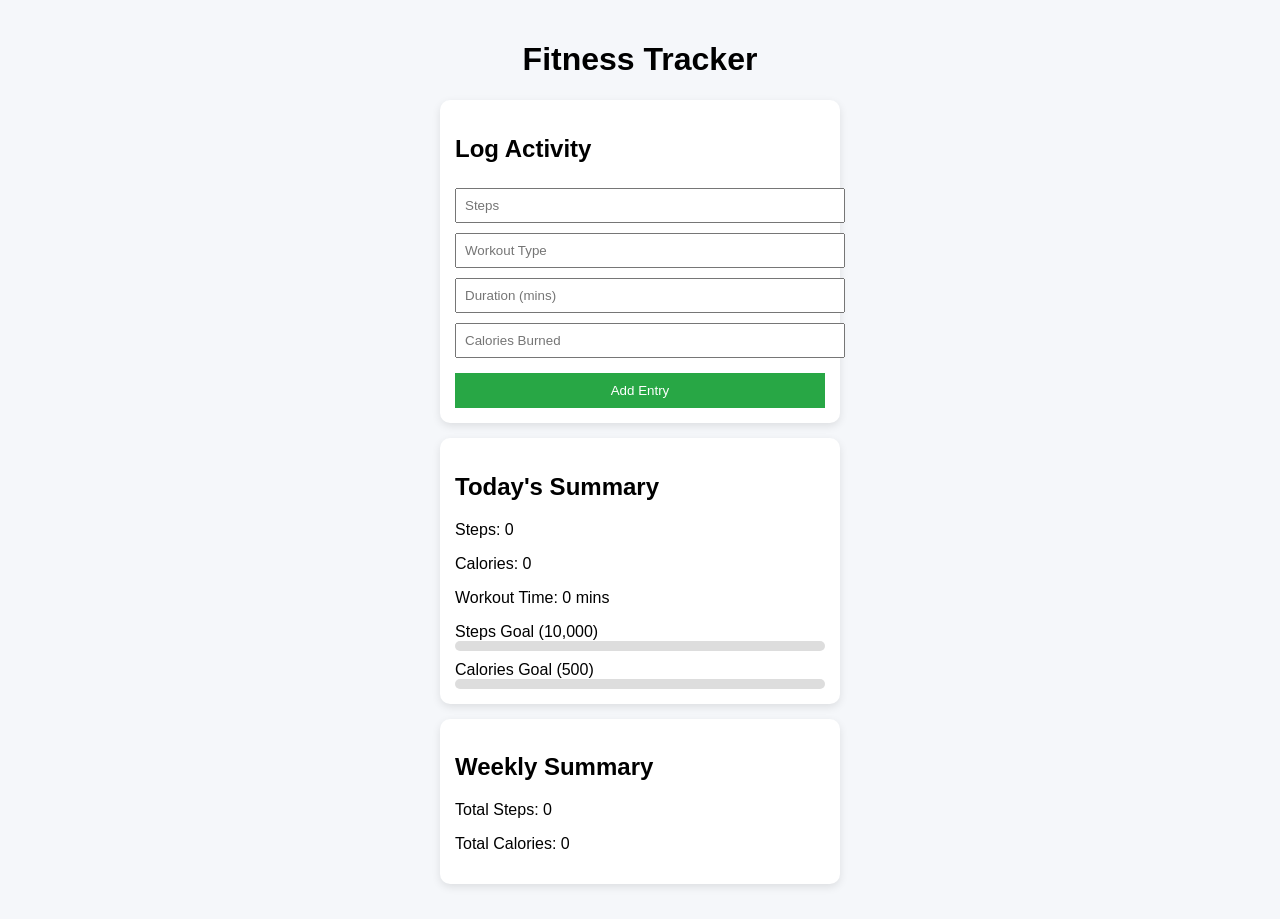
<file: fitness/index.html>
<!DOCTYPE html>
<html lang="en">
<head>
<meta charset="UTF-8">
<title>Fitness Tracker</title>
<style>
body {
  font-family: Arial, sans-serif;
  background: #f5f7fa;
  margin: 0;
  display: flex;
  justify-content: center;
}

.container {
  width: 400px;
  padding: 20px;
}

h1 {
  text-align: center;
}

.card {
  background: white;
  padding: 15px;
  margin: 15px 0;
  border-radius: 10px;
  box-shadow: 0 3px 8px rgba(0,0,0,0.1);
}

input {
  width: 100%;
  margin: 5px 0;
  padding: 8px;
}

button {
  width: 100%;
  padding: 10px;
  background: #28a745;
  color: white;
  border: none;
  margin-top: 10px;
  cursor: pointer;
}

button:hover {
  background: #218838;
}

.progress {
  margin-top: 10px;
}

.bar {
  width: 100%;
  height: 10px;
  background: #ddd;
  border-radius: 5px;
}

.bar div {
  height: 100%;
  width: 0%;
  background: #007bff;
  border-radius: 5px;
}
</style>
</head>
<body>

<div class="container">
  <h1>Fitness Tracker</h1>

  <!-- Input Form -->
  <div class="card">
    <h2>Log Activity</h2>
    <input type="number" id="steps" placeholder="Steps">
    <input type="text" id="workout" placeholder="Workout Type">
    <input type="number" id="duration" placeholder="Duration (mins)">
    <input type="number" id="calories" placeholder="Calories Burned">
    <button onclick="addEntry()">Add Entry</button>
  </div>

  <!-- Daily Summary -->
  <div class="card">
    <h2>Today's Summary</h2>
    <p>Steps: <span id="totalSteps">0</span></p>
    <p>Calories: <span id="totalCalories">0</span></p>
    <p>Workout Time: <span id="totalDuration">0</span> mins</p>

    <div class="progress">
      <label>Steps Goal (10,000)</label>
      <div class="bar">
        <div id="stepsBar"></div>
      </div>
    </div>

    <div class="progress">
      <label>Calories Goal (500)</label>
      <div class="bar">
        <div id="caloriesBar"></div>
      </div>
    </div>
  </div>

  <!-- Weekly Summary -->
  <div class="card">
    <h2>Weekly Summary</h2>
    <p>Total Steps: <span id="weeklySteps">0</span></p>
    <p>Total Calories: <span id="weeklyCalories">0</span></p>
  </div>

</div>

<script>
let data = JSON.parse(localStorage.getItem("fitnessData")) || [];

function addEntry() {
  const entry = {
    date: new Date().toLocaleDateString(),
    steps: +document.getElementById("steps").value || 0,
    workout: document.getElementById("workout").value,
    duration: +document.getElementById("duration").value || 0,
    calories: +document.getElementById("calories").value || 0
  };

  data.push(entry);
  localStorage.setItem("fitnessData", JSON.stringify(data));

  clearInputs();
  updateUI();
}

function clearInputs() {
  document.getElementById("steps").value = "";
  document.getElementById("workout").value = "";
  document.getElementById("duration").value = "";
  document.getElementById("calories").value = "";
}

function updateUI() {
  const today = new Date().toLocaleDateString();

  let totalSteps = 0;
  let totalCalories = 0;
  let totalDuration = 0;

  let weeklySteps = 0;
  let weeklyCalories = 0;

  data.forEach(entry => {
    if (entry.date === today) {
      totalSteps += entry.steps;
      totalCalories += entry.calories;
      totalDuration += entry.duration;
    }

    weeklySteps += entry.steps;
    weeklyCalories += entry.calories;
  });

  document.getElementById("totalSteps").textContent = totalSteps;
  document.getElementById("totalCalories").textContent = totalCalories;
  document.getElementById("totalDuration").textContent = totalDuration;

  document.getElementById("weeklySteps").textContent = weeklySteps;
  document.getElementById("weeklyCalories").textContent = weeklyCalories;

  document.getElementById("stepsBar").style.width =
    Math.min((totalSteps / 10000) * 100, 100) + "%";

  document.getElementById("caloriesBar").style.width =
    Math.min((totalCalories / 500) * 100, 100) + "%";
}

// Load data on start
updateUI();
</script>

</body>
</html>
</file>
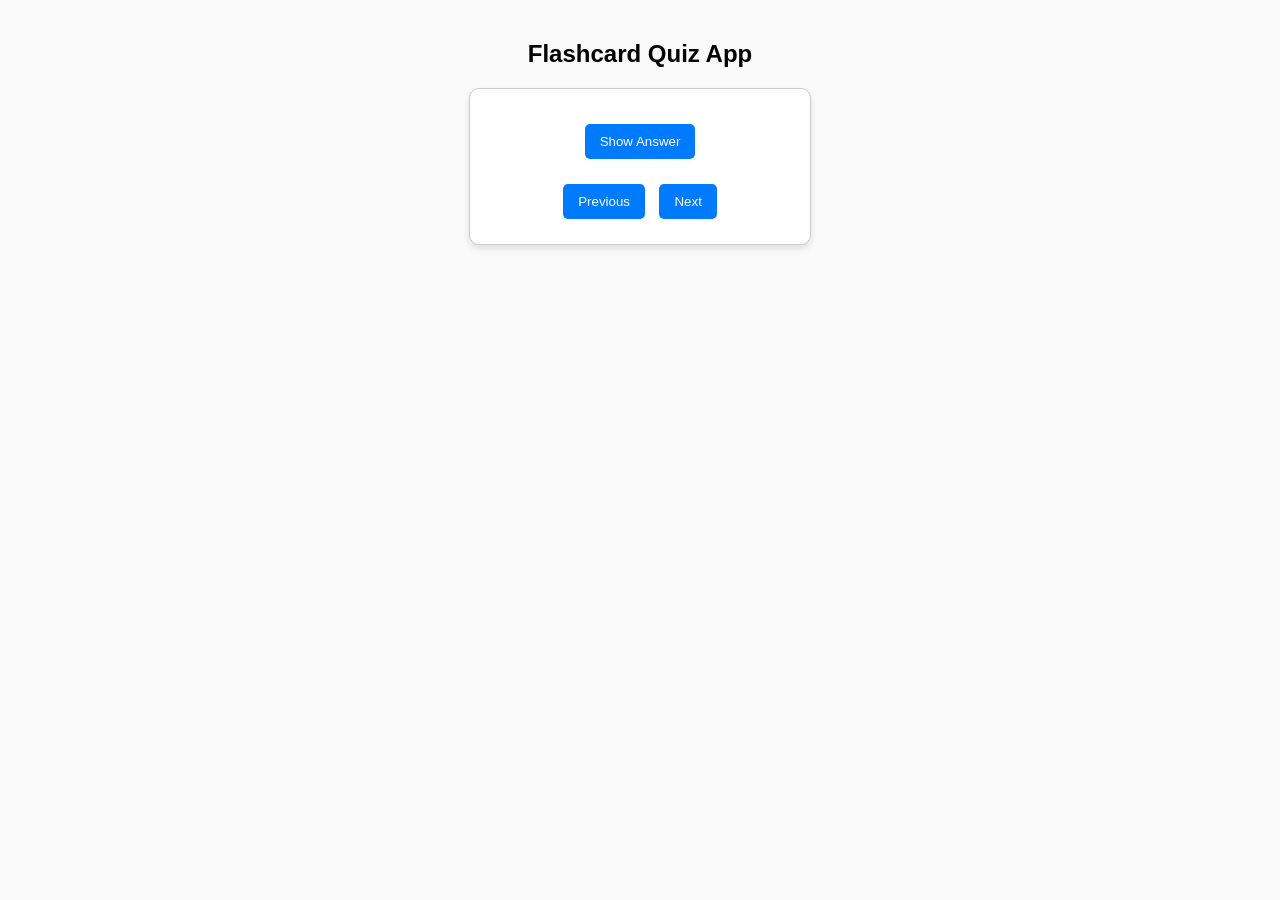
<file: quizapp/index.html>
<!DOCTYPE html>
<html lang="en">
<head>
  <meta charset="UTF-8">
  <title>Flashcard Quiz App</title>
  <style>
    body {
      font-family: Arial, sans-serif;
      text-align: center;
      background: #f9f9f9;
      margin: 0;
      padding: 20px;
    }
    .flashcard {
      background: #fff;
      border: 1px solid #ccc;
      border-radius: 10px;
      width: 300px;
      margin: 20px auto;
      padding: 20px;
      box-shadow: 0 4px 6px rgba(0,0,0,0.1);
    }
    .question {
      font-size: 18px;
      margin-bottom: 10px;
    }
    .answer {
      font-size: 16px;
      color: #333;
      display: none;
    }
    button {
      margin: 5px;
      padding: 10px 15px;
      border: none;
      border-radius: 5px;
      background: #007BFF;
      color: white;
      cursor: pointer;
    }
    button:hover {
      background: #0056b3;
    }
    .controls {
      margin-top: 15px;
    }
  </style>
</head>
<body>
  <h2>Flashcard Quiz App</h2>
  <div class="flashcard">
    <div class="question" id="question"></div>
    <div class="answer" id="answer"></div>
    <button onclick="toggleAnswer()">Show Answer</button>
    <div class="controls">
      <button onclick="prevCard()">Previous</button>
      <button onclick="nextCard()">Next</button>
</file>
